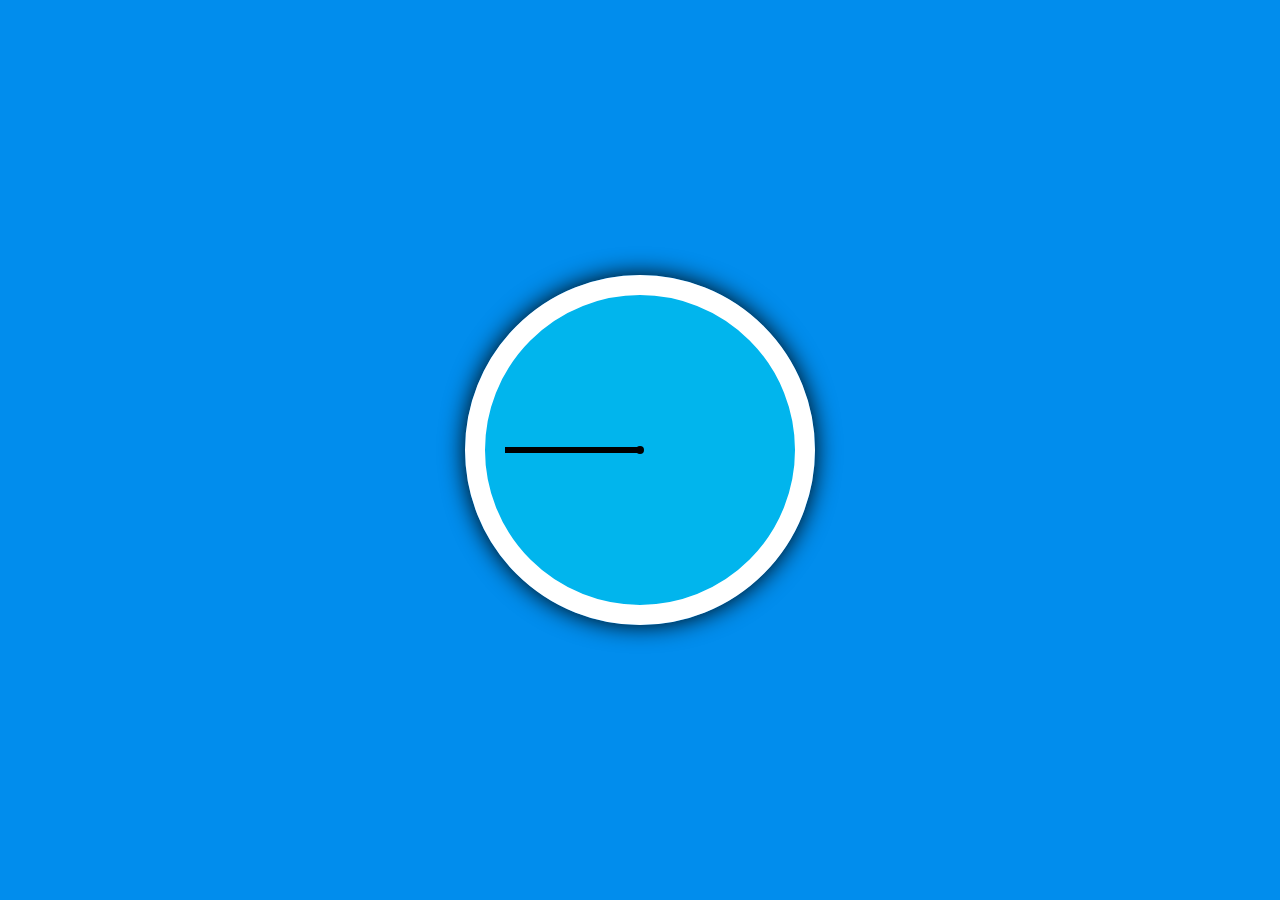
<file: 02-js and css clock/index.html>
<!DOCTYPE html>
<html lang="en">
  <head>
    <meta charset="UTF-8" />
    <meta http-equiv="X-UA-Compatible" content="IE=edge" />
    <meta name="viewport" content="width=device-width, initial-scale=1.0" />
    <title>JS Clock</title>
    <link rel="stylesheet" href="style.css" />
    <script src="app.js" defer></script>
  </head>
  <body>
    <div class="clock">
        <div class="clock-face">
          <div class="hand js-hour-hand hour-hand"></div>
          <div class="hand js-minute-hand minute-hand"></div>
          <div class="hand js-second-hand second-hand"></div>
          <div class="center-point"></div>
        </div>
      </div>
  </body>
</html>
</file>
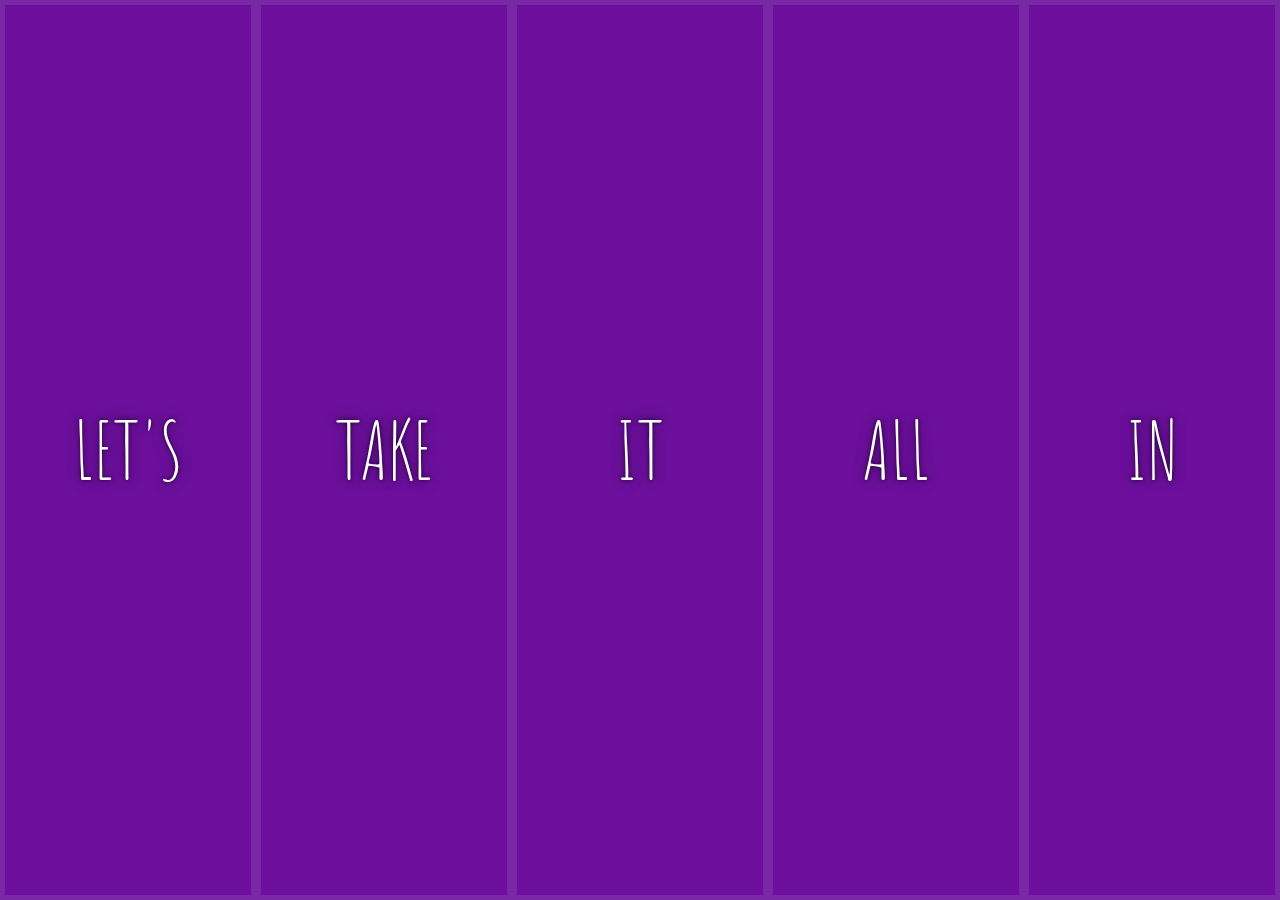
<file: 05-flexpanel/index.html>
<!DOCTYPE html>
<html lang="en">
  <head>
    <meta charset="UTF-8" />
    <title>Flex Panels 💪</title>
    <link href="https://fonts.googleapis.com/css?family=Amatic+SC" rel="stylesheet" type="text/css" />
    <script src="app.js" defer></script>
  </head>
  <body>
    <style>
      html {
        box-sizing: border-box;
        background: #ffc600;
        font-family: 'helvetica neue';
        font-size: 20px;
        font-weight: 200;
      }

      body {
        margin: 0;
      }

      *,
      *:before,
      *:after {
        box-sizing: inherit;
      }

      .panels {
        min-height: 100vh;
        overflow: hidden;
        display: flex;
      }

      .panel {
        background: #6b0f9c;
        box-shadow: inset 0 0 0 5px rgba(255, 255, 255, 0.1);
        color: white;
        text-align: center;
        align-items: center;
        /* Safari transitionend event.propertyName === flex */
        /* Chrome + FF transitionend event.propertyName === flex-grow */
        transition: font-size 0.7s cubic-bezier(0.61, -0.19, 0.7, -0.11),
          flex 0.7s cubic-bezier(0.61, -0.19, 0.7, -0.11), background 0.2s;
        font-size: 20px;
        background-size: cover;
        background-position: center;
        flex: 1;
        display: flex;
        flex-direction: column;
      }

      .panel1 {
        background-image: url(https://source.unsplash.com/gYl-UtwNg_I/1500x1500);
      }
      .panel2 {
        background-image: url(https://source.unsplash.com/rFKUFzjPYiQ/1500x1500);
      }
      .panel3 {
        background-image: url(https://images.unsplash.com/photo-1465188162913-8fb5709d6d57?ixlib=rb-0.3.5&q=80&fm=jpg&crop=faces&cs=tinysrgb&w=1500&h=1500&fit=crop&s=967e8a713a4e395260793fc8c802901d);
      }
      .panel4 {
        background-image: url(https://source.unsplash.com/ITjiVXcwVng/1500x1500);
      }
      .panel5 {
        background-image: url(https://source.unsplash.com/3MNzGlQM7qs/1500x1500);
      }

      /* Flex Children */
      .panel > * {
        margin: 0;
        width: 100%;
        transition: transform 0.5s;
        flex: 1 0 auto;
        display: flex;
        justify-content: center;
        align-items: center;
      }

      .panel > *:first-child {
        transform: translateY(-100%);
      }
      .panel.open-active > *:first-child {
        transform: translateY(0);
      }

      .panel > *:last-child {
        transform: translateY(100%);
      }
      .panel.open-active > *:last-child {
        transform: translateY(0);
      }

      .panel p {
        text-transform: uppercase;
        font-family: 'Amatic SC', cursive;
        text-shadow: 0 0 4px rgba(0, 0, 0, 0.72), 0 0 14px rgba(0, 0, 0, 0.45);
        font-size: 2em;
      }

      .panel p:nth-child(2) {
        font-size: 4em;
      }

      .panel.open {
        font-size: 40px;
        flex: 5;
      }
    </style>

    <div class="panels">
      <div class="panel panel1">
        <p>Hey</p>
        <p>Let's</p>
        <p>Dance</p>
      </div>
      <div class="panel panel2">
        <p>Give</p>
        <p>Take</p>
        <p>Receive</p>
      </div>
      <div class="panel panel3">
        <p>Experience</p>
        <p>It</p>
        <p>Today</p>
      </div>
      <div class="panel panel4">
        <p>Give</p>
        <p>All</p>
        <p>You can</p>
      </div>
      <div class="panel panel5">
        <p>Life</p>
        <p>In</p>
        <p>Motion</p>
      </div>
    </div>

    <script></script>
  </body>
</html>
</file>
<file: 02-js and css clock/style.css>
:root {
  --clock-size: 350px;
  --center-point-size: 8px;
}

* {
  margin: 0;
  padding: 0;
  box-sizing: border-box;
}

html {
  background: #018ded url(https://unsplash.it/1500/1000?image=881&blur=5);
  background-repeat: no-repeat;
  background-size: cover;
  background-position: center;
}

body {
  min-height: 100vh;
  display: flex;
  justify-content: center;
  align-items: center;
}

.clock {
  border: #fff 20px solid;
  width: var(--clock-size);
  height: var(--clock-size);
  border-radius: 50%;
  box-shadow: 0px 0px 24px 0px black;
  background-color: #01d1ed97;
  position: relative;
  padding: 20px;
}

.clock-face {
  position: relative;
  width: 100%;
  height: 100%;
  transform: translateY(-3px);
}

.hand {
  background-color: black;
  width: 50%;
  height: 5px;
  position: absolute;
  top: 50%;
  transform-origin: 100%;
  transition: all 0.5s;
  transition-timing-function: cubic-bezier(0.25, 0.1, 0, 1.47);
}

.hour-hand {
  height: 6px;
}

.minute-hand {
  height: 4px;
}

.second-hand {
  height: 3px;
}

.center-point {
  position: absolute;
  background-color: black;
  width: var(--center-point-size);
  height: var(--center-point-size);
  border-radius: 50%;
  top: 51%;
  left: 50%;
  transform: translate(-50%, -50%);
}
</file>
